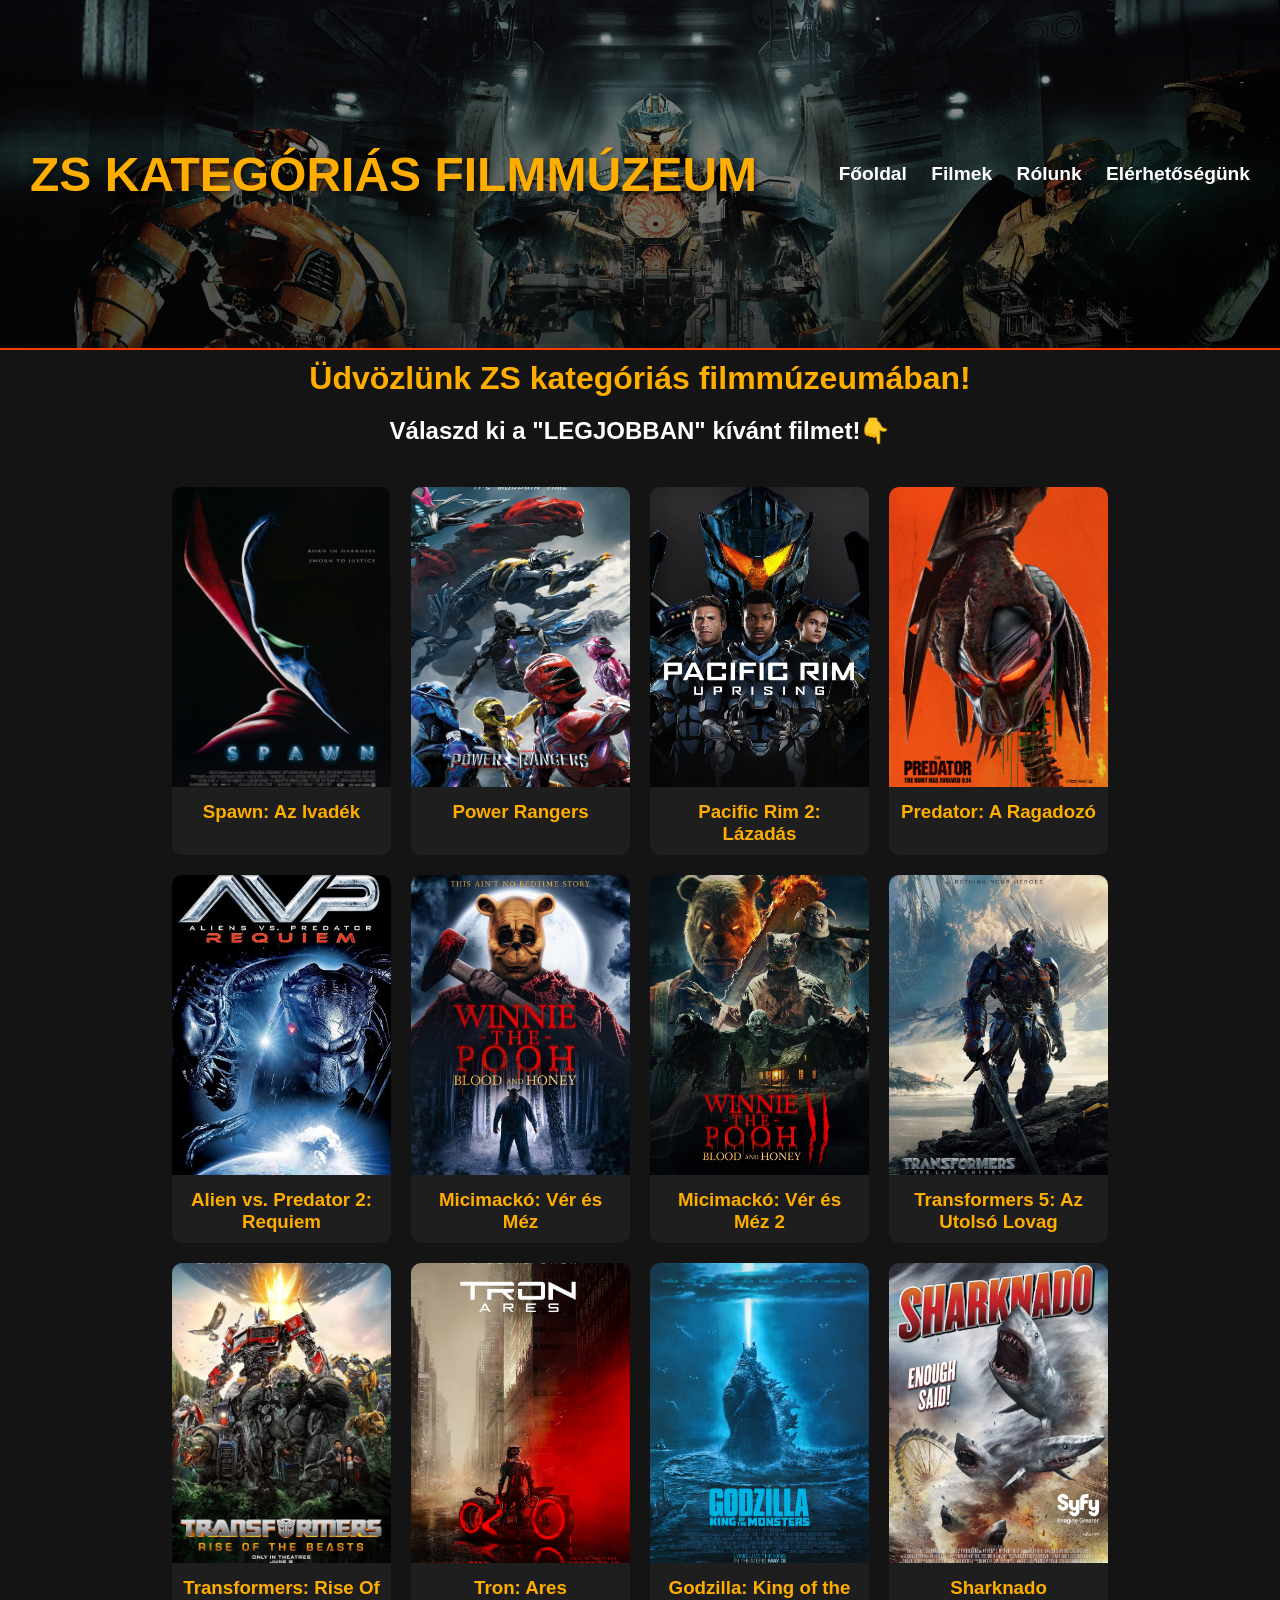
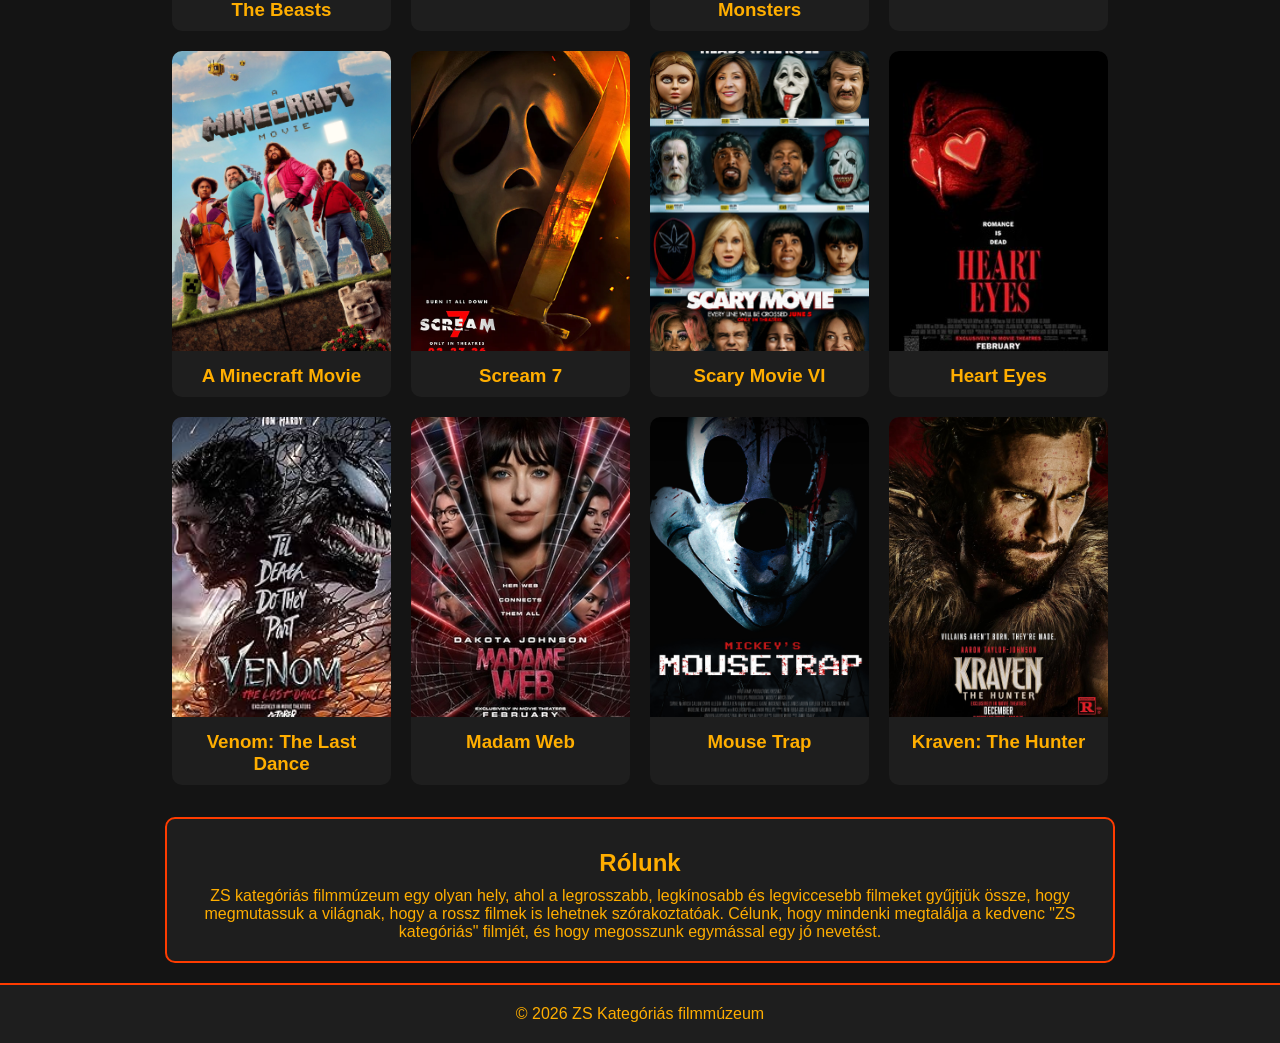
<file: index.html>
<!DOCTYPE html>
<html lang="hu">
<head>
    <meta charset="UTF-8">
    <meta name="viewport" content="width=device-width, initial-scale=1.0">
    <title>ZS kategóriás filmmúzeum</title>
    <link rel="stylesheet" href="styles.css">
    <link rel="icon" type="image/x-icon" href="kepek/icon.png">
</head>
<body>
<header id="header">
    <div class="header-container">
        <a href="index.html"><h1>ZS Kategóriás filmmúzeum</h1></a>
        <nav>
            <a href="index.html">Főoldal</a>
            <a href="#movie">Filmek</a>
            <a href="#about">Rólunk</a>
            <a href="#infos">Elérhetőségünk</a>
        </nav>
    </div>
</header>

<main>
    <h1>Üdvözlünk ZS kategóriás filmmúzeumában!</h1>
        <h2>Válaszd ki a "LEGJOBBAN" kívánt filmet!👇</h2>

    <div class="movie-grid" id="movie">

        <div class="movie-block" onclick="goToMovie('spawn')">
            <img src="kepek/spawnposter.png">
            <div class="movie-info">
                <p>Horror/Akció • 1997</p>
                <button>▶ Lejátszás</button>
            </div>
            <h3>Spawn: Az Ivadék</h3>
        </div>

        <div class="movie-block" onclick="goToMovie('powerrangers')">
            <img src="kepek/powerrangersposter.png">
            <div class="movie-info">
                <p>Akció/Sci-fi • 2017</p>
                <button>▶ Lejátszás</button>
            </div>
            <h3>Power Rangers</h3>
        </div>

        <div class="movie-block" onclick="goToMovie('pacificrim2')">
            <img src="kepek/pacificrim2.webp">
            <div class="movie-info">
                <p>Akció/Sci-fi  • 2018</p>
                <button>▶ Lejátszás</button>
            </div>
            <h3>Pacific Rim 2: Lázadás</h3>
        </div>

        <div class="movie-block" onclick="goToMovie('predator2018')">
            <img src="kepek/predator2018poster.png">
            <div class="movie-info">
                <p>Akció/Sci-fi • 2018</p>
                <button>▶ Lejátszás</button>
            </div>
            <h3>Predator: A Ragadozó</h3>
        </div>

        <div class="movie-block" onclick="goToMovie('avp2')">
            <img src="kepek/avp2poster.png">
            <div class="movie-info">
                <p>Horror/Sci-fi • 2007</p>
                <button>▶ Lejátszás</button>
            </div>
            <h3>Alien vs. Predator 2: Requiem</h3>
        </div>
        <div class="movie-block" onclick="goToMovie('micimackóvérésméz')">
            <img src="kepek/micimackóvérésmézposter.png">
            <div class="movie-info">
                <p>Horror/Krimi • 2023</p>
                <button>▶ Lejátszás</button>
            </div>
            <h3>Micimackó: Vér és Méz</h3>
        </div>

        <div class="movie-block" onclick="goToMovie('micimackóvérésméz2')">
            <img src="kepek/micimackóvérésmézposter2.png">
            <div class="movie-info">
                <p>Horror/Krimi • 2024</p>
                <button>▶ Lejátszás</button>
            </div>
            <h3>Micimackó: Vér és Méz 2</h3>
        </div> 

        <div class="movie-block" onclick="goToMovie('transformers5')">
            <img src="kepek/transformers5.webp">
            <div class="movie-info">
                <p>Akció/Sci-fi • 2017</p>
                <button>▶ Lejátszás</button>
            </div>
            <h3>Transformers 5: Az Utolsó Lovag</h3>
        </div>

        <div class="movie-block" onclick="goToMovie('transformersROTB')">
            <img src="kepek/transformersROTB.webp">
            <div class="movie-info">
                <p>Akció/Sci-fi • 2023</p>
                <button>▶ Lejátszás</button>
            </div>
            <h3>Transformers: Rise Of The Beasts</h3>
        </div>

        <div class="movie-block" onclick="goToMovie('tronares')">
            <img src="kepek/tronares.webp">
            <div class="movie-info">
                <p>Sci-fi/Akció • 2025</p>
                <button>▶ Lejátszás</button>
            </div>
            <h3>Tron: Ares</h3>
        </div>

        <div class="movie-block" onclick="goToMovie('godzillakingofthemonsters')">
            <img src="kepek/godzillakingofthemonsters.webp">
            <div class="movie-info">
                <p>Akció/Sci-fi • 2019</p>
                <button>▶ Lejátszás</button>
            </div>
            <h3>Godzilla: King of the Monsters</h3>
        </div>

        <div class="movie-block" onclick="goToMovie('sharknado')">
            <img src="kepek/sharknadoposter.png">
            <div class="movie-info">
                <p>Horror/Sci-fi • 2013</p>
                <button>▶ Lejátszás</button>
            </div>
            <h3>Sharknado</h3>
        </div>

        <div class="movie-block" onclick="goToMovie('minecraft')">
            <img src="kepek/minecraftposter.png">
            <div class="movie-info">
                <p>Kaland-Fantasy • 2025</p>
                <button>▶ Lejátszás</button>
            </div>
            <h3>A Minecraft Movie</h3>
        </div>

        <div class="movie-block" onclick="goToMovie('scream7')">
            <img src="kepek/scream7.webp">
            <div class="movie-info">
                <p>Horror • 2026</p>
                <button>▶ Lejátszás</button>
            </div>
            <h3>Scream 7</h3>
        </div>

        <div class="movie-block" onclick="goToMovie('scarymovie6')">
            <img src="kepek/scarymovie6.webp">
            <div class="movie-info">
                <p>Horror/Vígjáték • 2026</p>
                <button>▶ Lejátszás</button>
            </div>
            <h3>Scary Movie VI</h3>
        </div>

        <div class="movie-block" onclick="goToMovie('hearteyes')">
            <img src="kepek/hearteyes.webp">
            <div class="movie-info">
                <p>Horror/Vígjáték • 2025</p>
                <button>▶ Lejátszás</button>
            </div>
            <h3>Heart Eyes</h3>
        </div>

        <div class="movie-block" onclick="goToMovie('venom3')">
            <img src="kepek/venom3.webp">
            <div class="movie-info">
                <p>Akció/Sci-fi • 2024</p>
                <button>▶ Lejátszás</button>
            </div>
            <h3>Venom: The Last Dance</h3>
        </div>

        <div class="movie-block" onclick="goToMovie('madamweb')">
            <img src="kepek/madamweb.webp">
            <div class="movie-info">
                <p>Akció/Thriller • 2024</p>
                <button>▶ Lejátszás</button>
            </div>
            <h3>Madam Web</h3>
        </div>

        <div class="movie-block" onclick="goToMovie('mousetrap')">
            <img src="kepek/mousetrap.webp">
            <div class="movie-info">
                <p>Horror • 2024</p>
                <button>▶ Lejátszás</button>
            </div>
            <h3>Mouse Trap</h3>
        </div>

        <div class="movie-block" onclick="goToMovie('kraven')">
            <img src="kepek/kraven.webp">
            <div class="movie-info">
                <p>Akció/Sci-fi • 2024</p>
                <button>▶ Lejátszás</button>
            </div>
            <h3>Kraven: The Hunter</h3>
        </div>
    </div>
    <div class="us">
        <h2 id="about">Rólunk</h2>
        <p>ZS kategóriás filmmúzeum egy olyan hely, ahol a legrosszabb, legkínosabb és legviccesebb filmeket gyűjtjük össze, hogy megmutassuk a világnak, hogy a rossz filmek is lehetnek szórakoztatóak. Célunk, hogy mindenki megtalálja a kedvenc "ZS kategóriás" filmjét, és hogy megosszunk egymással egy jó nevetést.</p>
    </div>
    <footer>
        <p>&copy; 2026 ZS Kategóriás filmmúzeum</p>
    </footer>
</main>

<script>
    function goToMovie(id){
        window.location.href = "filmek.html?film=" + id;
    }
    
    const kepek = [
      "kepek/header1.webp",
      "kepek/header2.webp",
      "kepek/header3.webp",
      "kepek/header4.webp"
    ];
    
    // előző kép index lekérése
    let elozo = localStorage.getItem("elozoKep");
    let random;
    
    // addig sorsol, amíg nem ugyanaz
    do {
      random = Math.floor(Math.random() * kepek.length);
    } while (random == elozo);
    
    // új érték mentése
    localStorage.setItem("elozoKep", random);
    
    // háttér beállítása gradienttel
    document.getElementById("header").style.backgroundImage =
      `linear-gradient(to bottom, rgba(0,0,0,0.3), rgba(0,0,0,0.7)), url('${kepek[random]}')`;
    </script>
</body>
</html>
</file>
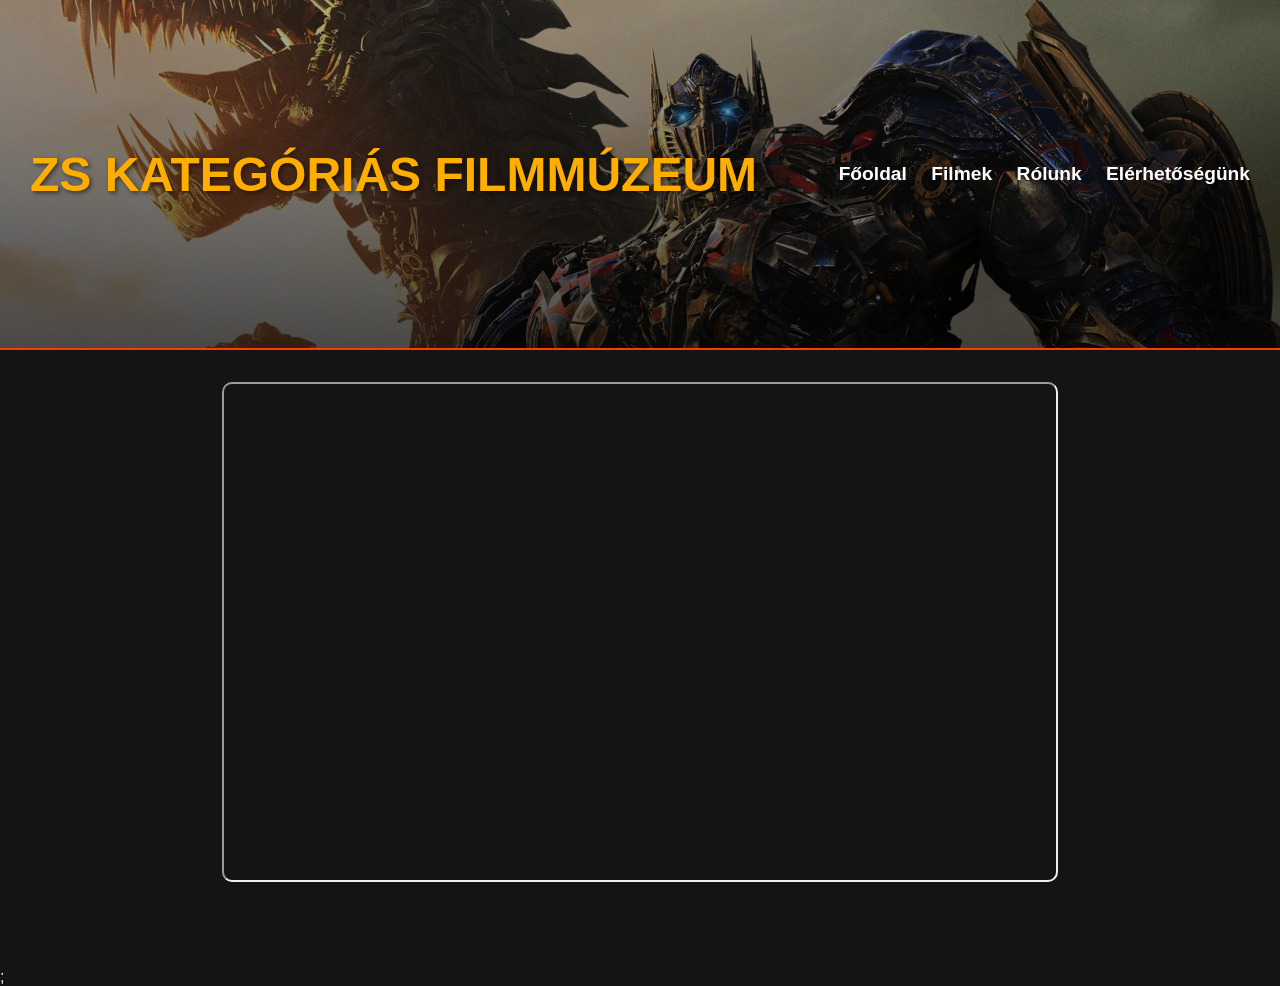
<file: filmek.html>
<!DOCTYPE html>
<html lang="hu">
<head>
    <meta charset="UTF-8">
    <meta name="viewport" content="width=device-width, initial-scale=1.0">
    <title>ZS kategóriás filmmúzeum</title>
    <link rel="stylesheet" href="styles.css">
    <link rel="icon" type="image/x-icon" href="kepek/icon.png">
</head>
<body>

<header id="header">
    <div class="header-container">
        <a href="index.html"><h1>ZS Kategóriás filmmúzeum</h1></a>
        <nav>
            <a href="index.html">Főoldal</a>
            <a href="index.html">Filmek</a>
            <a href="#about">Rólunk</a>
            <a href="#infos">Elérhetőségünk</a>
        </nav>
    </div>
</header>

<main class="player-page">

    <iframe id="movieVideo" allowfullscreen></iframe>
    <h2 id="movieTitle"></h2>
    <p id="movieDirector"></p>
    <p id="movieActors"></p>
    <p id="movieDescription"></p>

</main>

<script>
const movies = {
    spawn: {
        title: "Spawn: Az Ivadék",
        director: "Rendező: Mark A.Z. Dippé",
        actors: "Michael Jai White, John Leguizamo",
        description: "Spawn visszatér az élők világába.",
        video: "//videa.hu/player?v=14FBfKlEebBrUCBY"
    },
    powerrangers: {
        title: "Power Rangers (2017)",
        director: "Dean Israelite",
        actors: "Dacre Montgomery",
        description: "Fiatalok megmentik a világot.",
        video: "//videa.hu/player?v=nldP9ljn5gHwYnlU"
    },
    predator2018: {
        title: "Predator: A Ragadozó",
        director: "Shane Black",
        actors: "Boyd Holbrook",
        description: "A ragadozó visszatér.",
        video: "//videa.hu/player?v=gkeSJjjSpUaBbEqO"
    },
    pacificrim2: {
        title: "Pacific Rim 2: Lázadás",
        director: "Steven S. DeKnight",
        actors: "John Boyega",
        description: "Új generáció harcol a Kaijuk ellen.",
        video: "//videa.hu/player?v=AKkfubCnN3fzP9H8" 
    },
    avp2: {
        title: "Alien vs. Predator 2: Requiem",
        director: "Colin Strause, Greg Strause",
        actors: "Steven Pasquale, Reiko Aylesworth",
        description: "Az Alien és a Predator harca folytatódik.",
        video: "//videa.hu/player?v=oUzBDo3lVKO69Cnn"
    },
    micimackóvérésméz: {
        title: "Micimackó: Vér és Méz",
        director: "Marc Forster",
        actors: "Kaitlyn Maher, Chris O'Dowd",
        description: "Micimackó sötét oldalát mutatja be.",
        video:"//videa.hu/player?v=quza7TIMAsp0UInM"
    },
    micimackóvérésméz2: {
        title: "Micimackó: Vér és Méz 2",
        director: "Marc Forster",
        actors: "Kaitlyn Maher, Chris O'Dowd",
        description: "Micimackó sötét oldalát mutatja be.",
        video:"//videa.hu/player?v=nZAJAXyRaWfVLdro" 
    }
};

const params = new URLSearchParams(window.location.search);
const filmId = params.get("film");

if(movies[filmId]){
    const movie = movies[filmId];

    document.getElementById("movieTitle").innerText = movie.title;
    document.getElementById("movieDirector").innerText = movie.director;
    document.getElementById("movieActors").innerText = movie.actors;
    document.getElementById("movieDescription").innerText = movie.description;
    document.getElementById("movieVideo").src = movie.video;
}
function goToMovie(id){
        window.location.href = "filmek.html?film=" + id;
    }
    
    const kepek = [
      "kepek/header1.webp",
      "kepek/header2.webp",
      "kepek/header3.webp",
      "kepek/header4.webp"
    ];
    
    // előző kép index lekérése
    let elozo = localStorage.getItem("elozoKep");
    let random;
    
    // addig sorsol, amíg nem ugyanaz
    do {
      random = Math.floor(Math.random() * kepek.length);
    } while (random == elozo);
    
    // új érték mentése
    localStorage.setItem("elozoKep", random);
    
    // háttér beállítása gradienttel
    document.getElementById("header").style.backgroundImage =
      `linear-gradient(to bottom, rgba(0,0,0,0.3), rgba(0,0,0,0.7)), url('${kepek[random]}')`;
    </script>;
</script>

</body>
</html>
</file>
<file: styles.css>
* { margin: 0; padding: 0; box-sizing: border-box; }

body {
    font-family: 'Segoe UI', Tahoma, Geneva, Verdana, sans-serif;
    background-color: #141414;
    color: white;
}
h1{
    color: #ffae00;
}
main h1, main h2 {
    text-align: center;
    padding: 10px;
}

header{
    height: 350px;
    background-size: cover;
    background-position: center;
    border-bottom: 2px solid #ff3c00;
}

.header-container {
    display: flex;
    justify-content: space-between;
    align-items: center;
    height: 100%;
    padding: 0 30px;
}

.header-container h1 {
    font-size: 3rem;
    text-shadow: 2px 2px 4px rgba(0, 0, 0, 0.5);
    text-transform: uppercase;
}
a{
    text-decoration: none;

}

nav a {
    color: white;
    margin-left: 20px;
    text-decoration: none;
    font-weight: bold;
    transition: 0.3s all;
    font-size: larger;
}

nav a:hover {
    color: #ff3c00;
    background: #ffae00;
    padding: 5px 10px;
    border-radius: 5px;
}

.movie-grid {
    display: grid;
    grid-template-columns: repeat(auto-fit, minmax(200px, 1fr));
    gap: 20px;
    padding: 2rem;
    margin: auto;
    max-width: 1000px;

}

.movie-block {
    background: #1e1e1e;
    border-radius: 10px;
    overflow: hidden;
    cursor: pointer;
    transition: 0.3s;
}

.movie-block:hover {
    transform: scale(1.05);
}
.movie-block img {
    width: 100%;
    height: 300px;
    object-fit: cover;
}
.movie-block h3 {
    text-align: center;
    padding: 10px;
    color: #ffae00;
}
.movie-block {
    position: relative;
    overflow: hidden;
    transition: transform 0.3s ease;
}

.movie-block:hover {
    transform: scale(1.1);
    z-index: 10;
}

/* overlay info */
.movie-info {
    position: absolute;
    bottom: 0;
    width: 100%;
    background: linear-gradient(transparent, black);
    opacity: 0;
    transition: 0.3s;
    padding: 10px;
}

.movie-block:hover .movie-info {
    opacity: 1;
}

.movie-info button {
    background: #ff3c00;
    border: none;
    padding: 5px 10px;
    color: white;
    text-shadow: 1px 1px 2px rgba(0, 0, 0, 0.5);
    cursor: pointer;
}
/* PLAYER OLDAL */
.player-page {
    padding: 2rem;
    max-width: 900px;
    margin: auto;
    text-align: center;
}

.player-page iframe {
    width: 100%;
    height: 500px;
    border-radius: 10px;
    margin-bottom: 20px;
}
.player-page h2 {
    margin-bottom: 10px;
    color: #ffae00;
}
.player-page p {
    margin-bottom: 5px;
    color: #ddd;
}
footer{
    text-align: center;
    padding: 20px;
    background: #1e1e1e;
    color: #ffae00;
    border-top: 2px solid #ff3c00;
}
.us{
    text-align: center;
    padding: 20px;
    background: #1e1e1e;
    color: #ffae00;
    border: 2px solid #ff3c00;
    border-radius: 10px;
    max-width: 950px;
    margin: auto;
    margin-bottom: 20px;
}
@media screen and (max-width: 768px) {
    .header-container h1 {
        font-size: 2rem;
    }
    nav a {
        font-size: medium;
        margin-left: 10px;
    }
}
</file>
